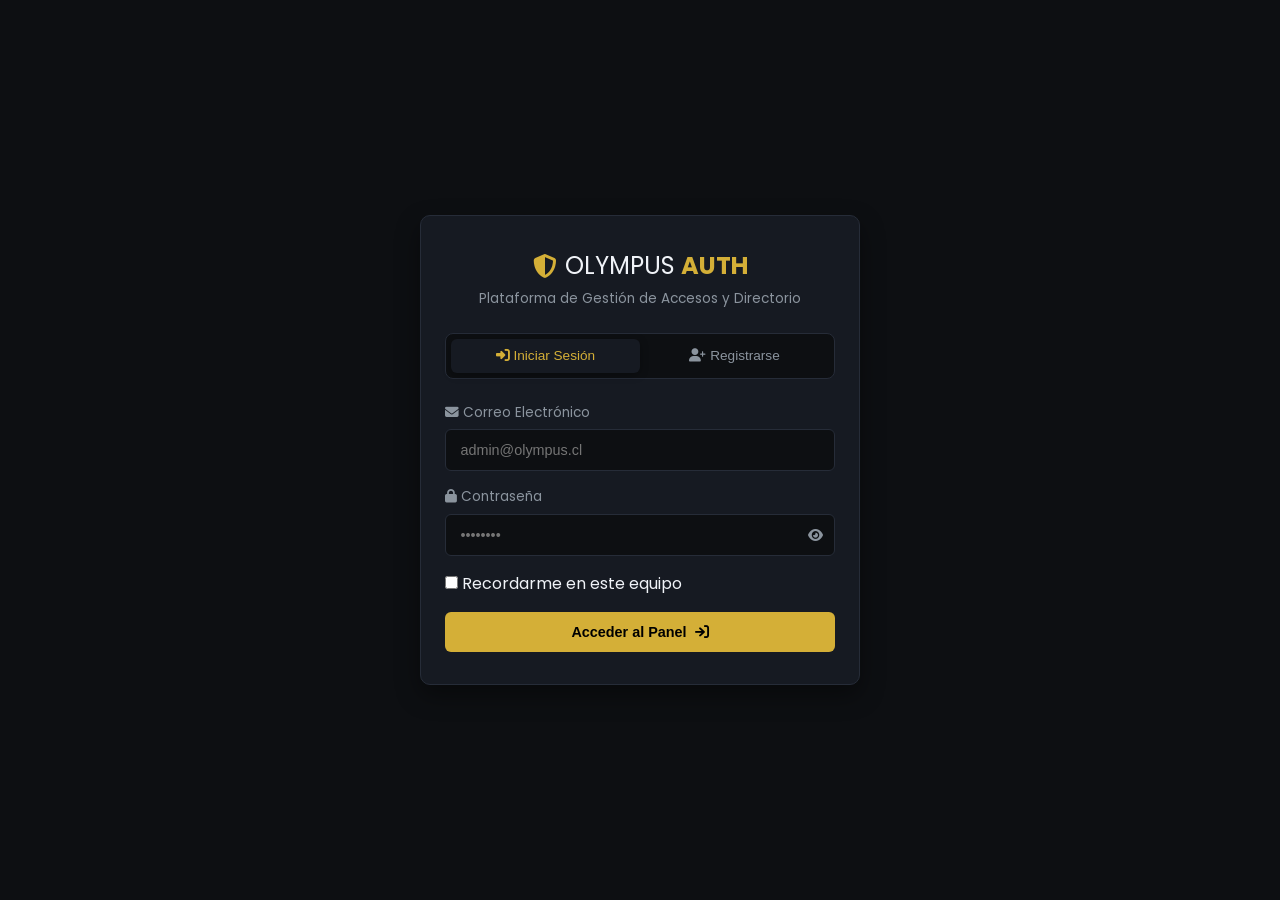
<file: index.html>
<!DOCTYPE html>
<html lang="es">
<head>
    <meta charset="UTF-8">
    <meta name="viewport" content="width=device-width, initial-scale=1.0">
    <title>Olympus Auth & Directory | Acceso al Sistema</title>
    <!-- FontAwesome para íconos -->
    <link rel="stylesheet" href="https://cdnjs.cloudflare.com/ajax/libs/font-awesome/6.4.0/css/all.min.css">
    <!-- Google Fonts -->
    <link rel="preconnect" href="https://fonts.googleapis.com">
    <link rel="preconnect" href="https://fonts.gstatic.com" crossorigin>
    <link href="https://fonts.googleapis.com/css2?family=Poppins:wght@300;400;500;600;700&display=swap" rel="stylesheet">
    <link rel="stylesheet" href="css/styles.css">
</head>
<body class="auth-body">

    <main class="auth-container">
        <div class="auth-card">
            <div class="auth-header">
                <div class="brand-logo">
                    <i class="fa-solid fa-shield-halved"></i>
                    <span>OLYMPUS <strong>AUTH</strong></span>
                </div>
                <p>Plataforma de Gestión de Accesos y Directorio</p>
            </div>

            <!-- Tabs de navegación -->
            <div class="auth-tabs">
                <button class="tab-btn active" id="tabLoginBtn" onclick="switchTab('login')">
                    <i class="fa-solid fa-right-to-bracket"></i> Iniciar Sesión
                </button>
                <button class="tab-btn" id="tabRegisterBtn" onclick="switchTab('register')">
                    <i class="fa-solid fa-user-plus"></i> Registrarse
                </button>
            </div>

            <!-- Contenedor Alerta/Notificaciones -->
            <div id="authAlert" class="auth-alert" style="display: none;"></div>

            <!-- Formulario de Login -->
            <form id="loginForm" class="auth-form active">
                <div class="form-group">
                    <label for="loginEmail"><i class="fa-solid fa-envelope"></i> Correo Electrónico</label>
                    <input type="email" id="loginEmail" placeholder="admin@olympus.cl" required autocomplete="email">
                </div>

                <div class="form-group">
                    <label for="loginPassword"><i class="fa-solid fa-lock"></i> Contraseña</label>
                    <div class="password-wrapper">
                        <input type="password" id="loginPassword" placeholder="••••••••" required autocomplete="current-password">
                        <button type="button" class="btn-toggle-pwd" onclick="togglePasswordVisibility('loginPassword', this)">
                            <i class="fa-solid fa-eye"></i>
                        </button>
                    </div>
                </div>

                <div class="form-options">
                    <label class="checkbox-container">
                        <input type="checkbox" id="rememberMe">
                        <span class="checkmark"></span> Recordarme en este equipo
                    </label>
                </div>

                <button type="submit" class="btn btn-primary btn-block">
                    Acceder al Panel <i class="fa-solid fa-arrow-right-to-bracket"></i>
                </button>
            </form>

            <!-- Formulario de Registro -->
            <form id="registerForm" class="auth-form">
                <div class="form-group">
                    <label for="regNombre"><i class="fa-solid fa-user"></i> Nombre Completo</label>
                    <input type="text" id="regNombre" placeholder="Ej: Valentina Morales" required autocomplete="name">
                </div>

                <div class="form-group">
                    <label for="regEmail"><i class="fa-solid fa-envelope"></i> Correo Electrónico</label>
                    <input type="email" id="regEmail" placeholder="usuario@olympus.cl" required autocomplete="email">
                </div>

                <div class="form-group">
                    <label for="regRole"><i class="fa-solid fa-user-tag"></i> Rol Solicitado</label>
                    <select id="regRole" required>
                        <option value="Cliente">Cliente (Acceso Básico)</option>
                        <option value="Colaborador">Colaborador (Gestión)</option>
                        <option value="Admin">Administrador (Control Total)</option>
                    </select>
                </div>

                <div class="form-group">
                    <label for="regPassword"><i class="fa-solid fa-lock"></i> Contraseña</label>
                    <div class="password-wrapper">
                        <input type="password" id="regPassword" placeholder="Mín. 8 caract., 1 mayús. y 1 núm." required autocomplete="new-password">
                        <button type="button" class="btn-toggle-pwd" onclick="togglePasswordVisibility('regPassword', this)">
                            <i class="fa-solid fa-eye"></i>
                        </button>
                    </div>
                    <!-- Indicador de fortaleza -->
                    <div class="password-hints">
                        <span id="hintLength" class="hint-item"><i class="fa-solid fa-circle-xmark"></i> 8+ Caracteres</span>
                        <span id="hintUpper" class="hint-item"><i class="fa-solid fa-circle-xmark"></i> 1 Mayúscula</span>
                        <span id="hintNumber" class="hint-item"><i class="fa-solid fa-circle-xmark"></i> 1 Número</span>
                    </div>
                </div>

                <button type="submit" class="btn btn-primary btn-block">
                    Crear Cuenta <i class="fa-solid fa-user-check"></i>
                </button>
            </form>
        </div>
    </main>

    <script src="js/auth.js"></script>
</body>
</html>
</file>
<file: css/styles.css>
/* ==========================================================================
   1. Variables & Reset Global
   ========================================================================== */
:root {
    --bg-dark: #0d0f12;
    --card-bg: #161a22;
    --card-border: #262c38;
    --primary-gold: #d4af37;
    --primary-hover: #b5932a;
    --text-main: #f0f3f8;
    --text-muted: #8b949e;
    --danger: #f85149;
    --success: #2ea043;
    --warning: #d29922;
    --shadow: 0 10px 25px rgba(0, 0, 0, 0.4);
    --radius: 10px;
}

*, *::before, *::after {
    box-sizing: border-box;
    margin: 0;
    padding: 0;
}

body {
    background-color: var(--bg-dark);
    color: var(--text-main);
    font-family: 'Poppins', sans-serif;
    line-height: 1.5;
    min-height: 100vh;
}

/* ==========================================================================
   2. Estilos Autenticación (index.html)
   ========================================================================== */
.auth-body {
    display: flex;
    align-items: center;
    justify-content: center;
    padding: 1.5rem 1rem;
}

.auth-container {
    width: 100%;
    max-width: 440px;
}

.auth-card {
    background-color: var(--card-bg);
    border: 1px solid var(--card-border);
    border-radius: var(--radius);
    padding: 2rem 1.5rem;
    box-shadow: var(--shadow);
}

.auth-header {
    text-align: center;
    margin-bottom: 1.5rem;
}

.brand-logo {
    font-size: 1.5rem;
    color: var(--text-main);
    display: flex;
    align-items: center;
    justify-content: center;
    gap: 0.5rem;
}

.brand-logo i {
    color: var(--primary-gold);
}

.brand-logo strong {
    color: var(--primary-gold);
}

.auth-header p {
    font-size: 0.85rem;
    color: var(--text-muted);
    margin-top: 0.3rem;
}

.auth-tabs {
    display: flex;
    background-color: var(--bg-dark);
    padding: 0.3rem;
    border-radius: 8px;
    margin-bottom: 1.5rem;
    border: 1px solid var(--card-border);
}

.tab-btn {
    flex: 1;
    background: none;
    border: none;
    color: var(--text-muted);
    padding: 0.6rem;
    font-size: 0.85rem;
    font-weight: 500;
    cursor: pointer;
    border-radius: 6px;
    transition: all 0.2s ease;
}

.tab-btn.active {
    background-color: var(--card-bg);
    color: var(--primary-gold);
    box-shadow: 0 2px 8px rgba(0,0,0,0.3);
}

.auth-form {
    display: none;
    flex-direction: column;
    gap: 1rem;
}

.auth-form.active {
    display: flex;
}

/* Controles de Formulario */
.form-group {
    display: flex;
    flex-direction: column;
    gap: 0.4rem;
}

.form-group label {
    font-size: 0.85rem;
    color: var(--text-muted);
}

.form-group input, 
.form-group select {
    background-color: var(--bg-dark);
    border: 1px solid var(--card-border);
    color: var(--text-main);
    padding: 0.75rem 0.9rem;
    border-radius: 6px;
    font-size: 0.9rem;
    outline: none;
    transition: border-color 0.2s;
}

.form-group input:focus, 
.form-group select:focus {
    border-color: var(--primary-gold);
}

.password-wrapper {
    position: relative;
    display: flex;
    align-items: center;
}

.password-wrapper input {
    width: 100%;
    padding-right: 2.5rem;
}

.btn-toggle-pwd {
    position: absolute;
    right: 0.75rem;
    background: none;
    border: none;
    color: var(--text-muted);
    cursor: pointer;
}

/* Requisitos de Contraseña */
.password-hints {
    display: flex;
    gap: 0.8rem;
    flex-wrap: wrap;
    margin-top: 0.4rem;
}

.hint-item {
    font-size: 0.75rem;
    color: var(--danger);
    display: flex;
    align-items: center;
    gap: 0.25rem;
}

.hint-item.valid {
    color: var(--success);
}

/* Botones */
.btn {
    padding: 0.75rem 1.25rem;
    border-radius: 6px;
    font-weight: 600;
    font-size: 0.9rem;
    cursor: pointer;
    border: none;
    transition: background-color 0.2s;
    display: inline-flex;
    align-items: center;
    justify-content: center;
    gap: 0.5rem;
}

.btn-primary {
    background-color: var(--primary-gold);
    color: #000;
}

.btn-primary:hover {
    background-color: var(--primary-hover);
}

.btn-secondary {
    background-color: var(--card-border);
    color: var(--text-main);
}

.btn-block {
    width: 100%;
}

.auth-alert {
    padding: 0.75rem;
    border-radius: 6px;
    font-size: 0.85rem;
    margin-bottom: 1rem;
}

.auth-alert.alert-danger {
    background-color: rgba(248, 81, 73, 0.15);
    border: 1px solid var(--danger);
    color: var(--danger);
}

.auth-alert.alert-success {
    background-color: rgba(46, 160, 67, 0.15);
    border: 1px solid var(--success);
    color: var(--success);
}

/* ==========================================================================
   3. Dashboard & Layout (dashboard.html)
   ========================================================================== */
.top-navbar {
    background-color: var(--card-bg);
    border-bottom: 1px solid var(--card-border);
    position: sticky;
    top: 0;
    z-index: 100;
}

.nav-container {
    max-width: 1200px;
    margin: 0 auto;
    padding: 0.8rem 1.5rem;
    display: flex;
    justify-content: space-between;
    align-items: center;
}

.nav-right {
    display: flex;
    align-items: center;
    gap: 1rem;
}

.user-badge-header {
    display: flex;
    align-items: center;
    gap: 0.6rem;
}

.user-name {
    font-size: 0.9rem;
    font-weight: 500;
}

.badge-role {
    background-color: rgba(212, 175, 55, 0.15);
    color: var(--primary-gold);
    border: 1px solid var(--primary-gold);
    padding: 0.15rem 0.6rem;
    border-radius: 12px;
    font-size: 0.75rem;
    font-weight: 600;
}

.nav-toggle {
    display: none;
    background: none;
    border: none;
    color: var(--primary-gold);
    font-size: 1.5rem;
    cursor: pointer;
}

.nav-menu {
    display: flex;
    align-items: center;
}

.btn-logout {
    background: none;
    border: 1px solid var(--card-border);
    color: var(--text-muted);
    padding: 0.4rem 0.8rem;
    border-radius: 6px;
    cursor: pointer;
    font-size: 0.85rem;
    transition: all 0.2s;
}

.btn-logout:hover {
    background-color: var(--danger);
    color: #fff;
    border-color: var(--danger);
}

.mobile-user-info {
    display: none;
}

/* Contenedor Principal */
.container {
    max-width: 1200px;
    margin: 0 auto;
    padding: 1.5rem 1rem;
}

.dashboard-layout {
    display: flex;
    flex-direction: column;
    gap: 1.5rem;
}

/* KPIs Metricas */
.kpi-grid {
    display: grid;
    grid-template-columns: repeat(auto-fit, minmax(240px, 1fr));
    gap: 1rem;
}

.kpi-card {
    background-color: var(--card-bg);
    border: 1px solid var(--card-border);
    border-radius: var(--radius);
    padding: 1.25rem;
    display: flex;
    align-items: center;
    gap: 1rem;
}

.kpi-icon {
    width: 50px;
    height: 50px;
    border-radius: 10px;
    display: flex;
    align-items: center;
    justify-content: center;
    font-size: 1.3rem;
}

.icon-users { background-color: rgba(212, 175, 55, 0.15); color: var(--primary-gold); }
.icon-active { background-color: rgba(46, 160, 67, 0.15); color: var(--success); }
.icon-admin { background-color: rgba(210, 153, 34, 0.15); color: var(--warning); }

.kpi-title { font-size: 0.8rem; color: var(--text-muted); }
.kpi-value { font-size: 1.5rem; font-weight: 700; color: var(--text-main); }

/* Toolbar & Buscador */
.toolbar-card {
    background-color: var(--card-bg);
    border: 1px solid var(--card-border);
    border-radius: var(--radius);
    padding: 1rem;
    display: flex;
    justify-content: space-between;
    gap: 1rem;
    flex-wrap: wrap;
}

.search-box {
    flex: 1;
    min-width: 250px;
    position: relative;
    display: flex;
    align-items: center;
}

.search-box i {
    position: absolute;
    left: 0.9rem;
    color: var(--text-muted);
}

.search-box input {
    width: 100%;
    background-color: var(--bg-dark);
    border: 1px solid var(--card-border);
    color: var(--text-main);
    padding: 0.65rem 0.9rem 0.65rem 2.5rem;
    border-radius: 6px;
    outline: none;
}

.filter-box {
    display: flex;
    gap: 0.75rem;
    flex-wrap: wrap;
}

.filter-box select {
    background-color: var(--bg-dark);
    border: 1px solid var(--card-border);
    color: var(--text-main);
    padding: 0.65rem 0.8rem;
    border-radius: 6px;
    outline: none;
}

/* Tabla Responsiva */
.directory-card {
    background-color: var(--card-bg);
    border: 1px solid var(--card-border);
    border-radius: var(--radius);
    overflow: hidden;
}

.table-responsive {
    overflow-x: auto;
}

.directory-table {
    width: 100%;
    border-collapse: collapse;
    min-width: 650px;
}

.directory-table th, 
.directory-table td {
    padding: 1rem;
    text-align: left;
    border-bottom: 1px solid var(--card-border);
    font-size: 0.9rem;
}

.directory-table th {
    background-color: var(--bg-dark);
    color: var(--text-muted);
    font-weight: 600;
}

.status-badge {
    padding: 0.2rem 0.6rem;
    border-radius: 12px;
    font-size: 0.75rem;
    font-weight: 600;
}

.status-badge.activo { background-color: rgba(46, 160, 67, 0.15); color: var(--success); }
.status-badge.inactivo { background-color: rgba(248, 81, 73, 0.15); color: var(--danger); }

.action-btns {
    display: flex;
    gap: 0.5rem;
    justify-content: flex-end;
}

.btn-sm {
    padding: 0.35rem 0.65rem;
    font-size: 0.8rem;
}

/* Modales Flotantes */
.modal-overlay {
    position: fixed;
    top: 0;
    left: 0;
    width: 100vw;
    height: 100vh;
    background-color: rgba(0, 0, 0, 0.8);
    backdrop-filter: blur(4px);
    z-index: 2000;
    display: flex;
    align-items: center;
    justify-content: center;
    padding: 1rem;
}

.modal-card {
    background-color: var(--card-bg);
    border: 1px solid var(--card-border);
    border-radius: var(--radius);
    width: 100%;
    max-width: 500px;
    max-height: 90vh;
    overflow-y: auto;
    box-shadow: var(--shadow);
}

.modal-header {
    padding: 1.25rem;
    border-bottom: 1px solid var(--card-border);
    display: flex;
    justify-content: space-between;
    align-items: center;
}

.modal-header h3 { font-size: 1.1rem; color: var(--primary-gold); }

.btn-close-modal {
    background: none;
    border: none;
    color: var(--text-muted);
    font-size: 1.5rem;
    cursor: pointer;
}

.modal-body {
    padding: 1.25rem;
    display: flex;
    flex-direction: column;
    gap: 1rem;
}

.form-row {
    display: flex;
    gap: 1rem;
}

.col-half { flex: 1; }

.modal-footer {
    display: flex;
    justify-content: flex-end;
    gap: 0.75rem;
    margin-top: 0.5rem;
}

/* ==========================================================================
   4. Media Queries - Celulares & Pantallas Angostas
   ========================================================================== */
@media (max-width: 768px) {
    .nav-toggle {
        display: block;
    }

    .user-badge-header {
        display: none; /* Se repliega dentro del menú móvil */
    }

    .nav-menu {
        position: fixed;
        top: 55px;
        right: -100%;
        flex-direction: column;
        background-color: var(--card-bg);
        width: 100%;
        max-width: 260px;
        padding: 1.5rem;
        gap: 1.25rem;
        transition: right 0.3s ease-in-out;
        border-left: 1px solid var(--card-border);
        box-shadow: -5px 10px 20px rgba(0,0,0,0.5);
        z-index: 1000;
    }

    .nav-menu.active {
        right: 0;
    }

    .mobile-user-info {
        display: flex;
        align-items: center;
        gap: 0.75rem;
        padding-bottom: 1rem;
        border-bottom: 1px solid var(--card-border);
        width: 100%;
    }

    .mobile-user-info strong { display: block; font-size: 0.9rem; }
    .mobile-user-info small { color: var(--primary-gold); }

    .btn-logout {
        width: 100%;
        text-align: center;
        padding: 0.6rem;
    }

    .toolbar-card {
        flex-direction: column;
    }

    .filter-box {
        width: 100%;
        flex-direction: column;
    }

    .filter-box select, 
    .filter-box button {
        width: 100%;
    }

    .form-row {
        flex-direction: column;
    }
}
/* ==========================================================================
   Ajustes Responsivos para Evitar Desbordamiento en Celulares
   ========================================================================== */
@media (max-width: 768px) {

    /* 1. Prevención Global de Scroll Horizontal en la Página */
    html, body {
        overflow-x: hidden;
        width: 100%;
    }

    /* 2. Contenedor Principal Adaptable */
    .container {
        padding: 1rem 0.75rem; /* Margen simétrico respirable a los lados */
        width: 100%;
        max-width: 100%;
        box-sizing: border-box;
    }

    .dashboard-layout {
        gap: 1rem;
        width: 100%;
    }

    /* 3. Reorganizar KPIs en 1 sola columna o Grid Fluida */
    .kpi-grid {
        grid-template-columns: 1fr; /* Una tarjeta por fila en celulares */
        gap: 0.75rem;
        width: 100%;
    }

    .kpi-card {
        padding: 1rem;
        width: 100%;
        box-sizing: border-box;
    }

    /* 4. Toolbar, Buscador y Filtros Adaptados al 100% */
    .toolbar-card {
        flex-direction: column;
        padding: 0.85rem;
        width: 100%;
        box-sizing: border-box;
        gap: 0.75rem;
    }

    .search-box {
        width: 100%;
        min-width: 0; /* Anula el min-width de escritorio que causa el desborde */
    }

    .search-box input {
        width: 100%;
        box-sizing: border-box;
    }

    .filter-box {
        width: 100%;
        flex-direction: column;
        gap: 0.6rem;
    }

    .filter-box select,
    .filter-box button {
        width: 100% !important;
        max-width: 100% !important;
        box-sizing: border-box;
    }

    /* 5. Directorio y Tabla con Desplazamiento Interno */
    .directory-card {
        width: 100%;
        box-sizing: border-box;
    }

    .table-responsive {
        width: 100%;
        overflow-x: auto; /* Permite scroll solo en la tabla, no en toda la pantalla */
        -webkit-overflow-scrolling: touch;
    }
}
</file>
